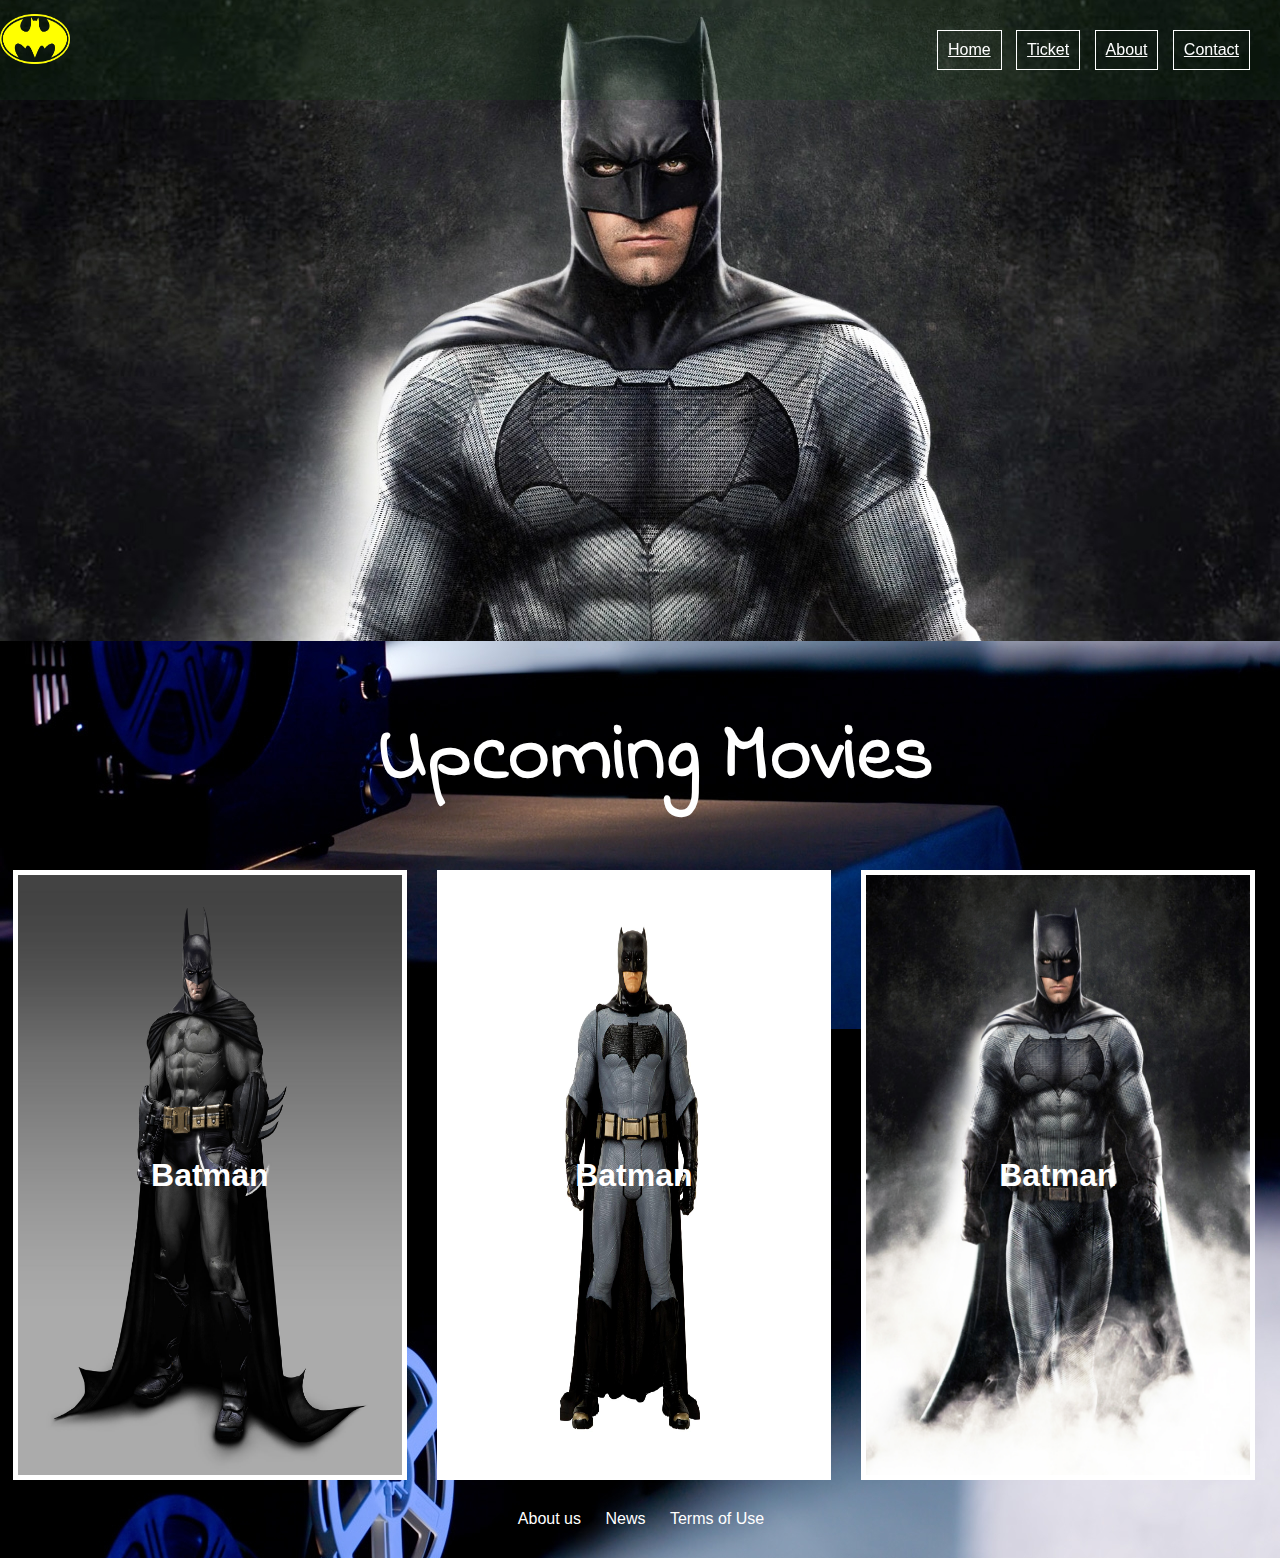
<file: index.html>
<!DOCTYPE html>
<html>
<head>
	<meta charset="UTF-8">
	<title>June's Movie Website</title>
	<link href='https://fonts.googleapis.com/css?family=Indie+Flower' rel='stylesheet' type='text/css'>
	<link rel="stylesheet" type="text/css" href="css/normalize.css">
	<link rel="stylesheet" type="text/css" href="css/style.css">
	<link rel="stylesheet" type="text/css" href="css/font-awesome.min.css">
</head>
<body>
	<nav>

	<img class="nav-logo" src="img/logo.png">
		<ul class="nav-bar">
	<!-- order list -->
		<li><a href="#">Home</a></li>
		<li><a href="#">Ticket</a></li>
		<li><a href="#">About</a></li>
		<li><a href="#">Contact</a></li>
		</ul>	
	</nav>
	
	<img class="img" src="img/banner-1.jpg">

<h1 class="center home-title">Upcoming Movies </h1>
	
	<div class="poster" >
	<div><img src="img/poster-1.jpg">
	<h3>Batman</h3>
	</div>

	<div><img src="img/poster-2.jpg">
	<h3>Batman</h3>
	</div>
	<div><img src="img/poster-3.jpg">
	<h3>Batman</h3>
	</div>
	
	
	</div>

	<footer>
	<ul>
		<li>About us</li>
	 	<li>News</li>	
	 	<li>Terms of Use</li>
	 	</ul>
	</footer>
	<!--ssh test-->

</ul> 
</body>
</html>
</file>
<file: css/style.css>
html{
	background:url(../img/background.jpg);
	
	height:100%;
	width:100%;
}



nav{
	background-color: black;
	color: white;
	background-color: rgba(21, 68, 23, 0.24);
	position: fixed;
	width:100%;

}

.center{
	text-align: center;
}


.nav-bar li{
	display: inline-block;
	transition:background-color .3s linear;
}

.nav-bar li:hover{
	
	background-color:rgba(255,255,255,.5);
	cursor:pointer;

}


.nav-bar{
	margin: 0;
	display:block;
	padding:20px;
	float: right;

}


a{
	color:white;
}


.nav-bar li {
	border: 1px solid white;
	margin: 10px;
	/* space between a and another obeject */

	padding:10px;
	/*space between text content and borders*/
	margin-left: 0px;

	display: inline-block;

}


.nav-logo{

	margin-top: 14px;
    width: 70px;
    height: 50px;
}
h1{margin-left: 30px;
	color: white;

}

.home-title{
	font-family: 'indie flower', cursive;
	font-size: 80px;
}

.img{
	height: 100%;
	width:100%;
	text-align: center;
}

.poster div{
	width:30%;
	margin: 0 1%;
	height: 600px;
	border: 5px solid white;
	display:inline-block;
	position: relative;
	transition: width .3s linear, margin .3s linear;
}

.poster img{
	width:100%;
	height: 100%;
}

.poster div h3{
	position: absolute;
	top: 50%;
	color: white;
	font-size:2rem;
	text-align:center;
	width:100%;
	margin:0;
	transform: translateY(-50%);

}

.poster div:hover{
	width:32%;
	margin:0%;
}

footer{
	color: white;
	background color: black;
	text-align: center;
}
footer ul{
	margin:0 1px 2px 3px;
	padding:20px 0;
}

footer ul li{
	display:inline-block;
	margin:10px;
}

.company-style {
	color: red;

	font-size:50px;
}

.team-style{
	color:red;

	font-size: 50px;

}
</file>
